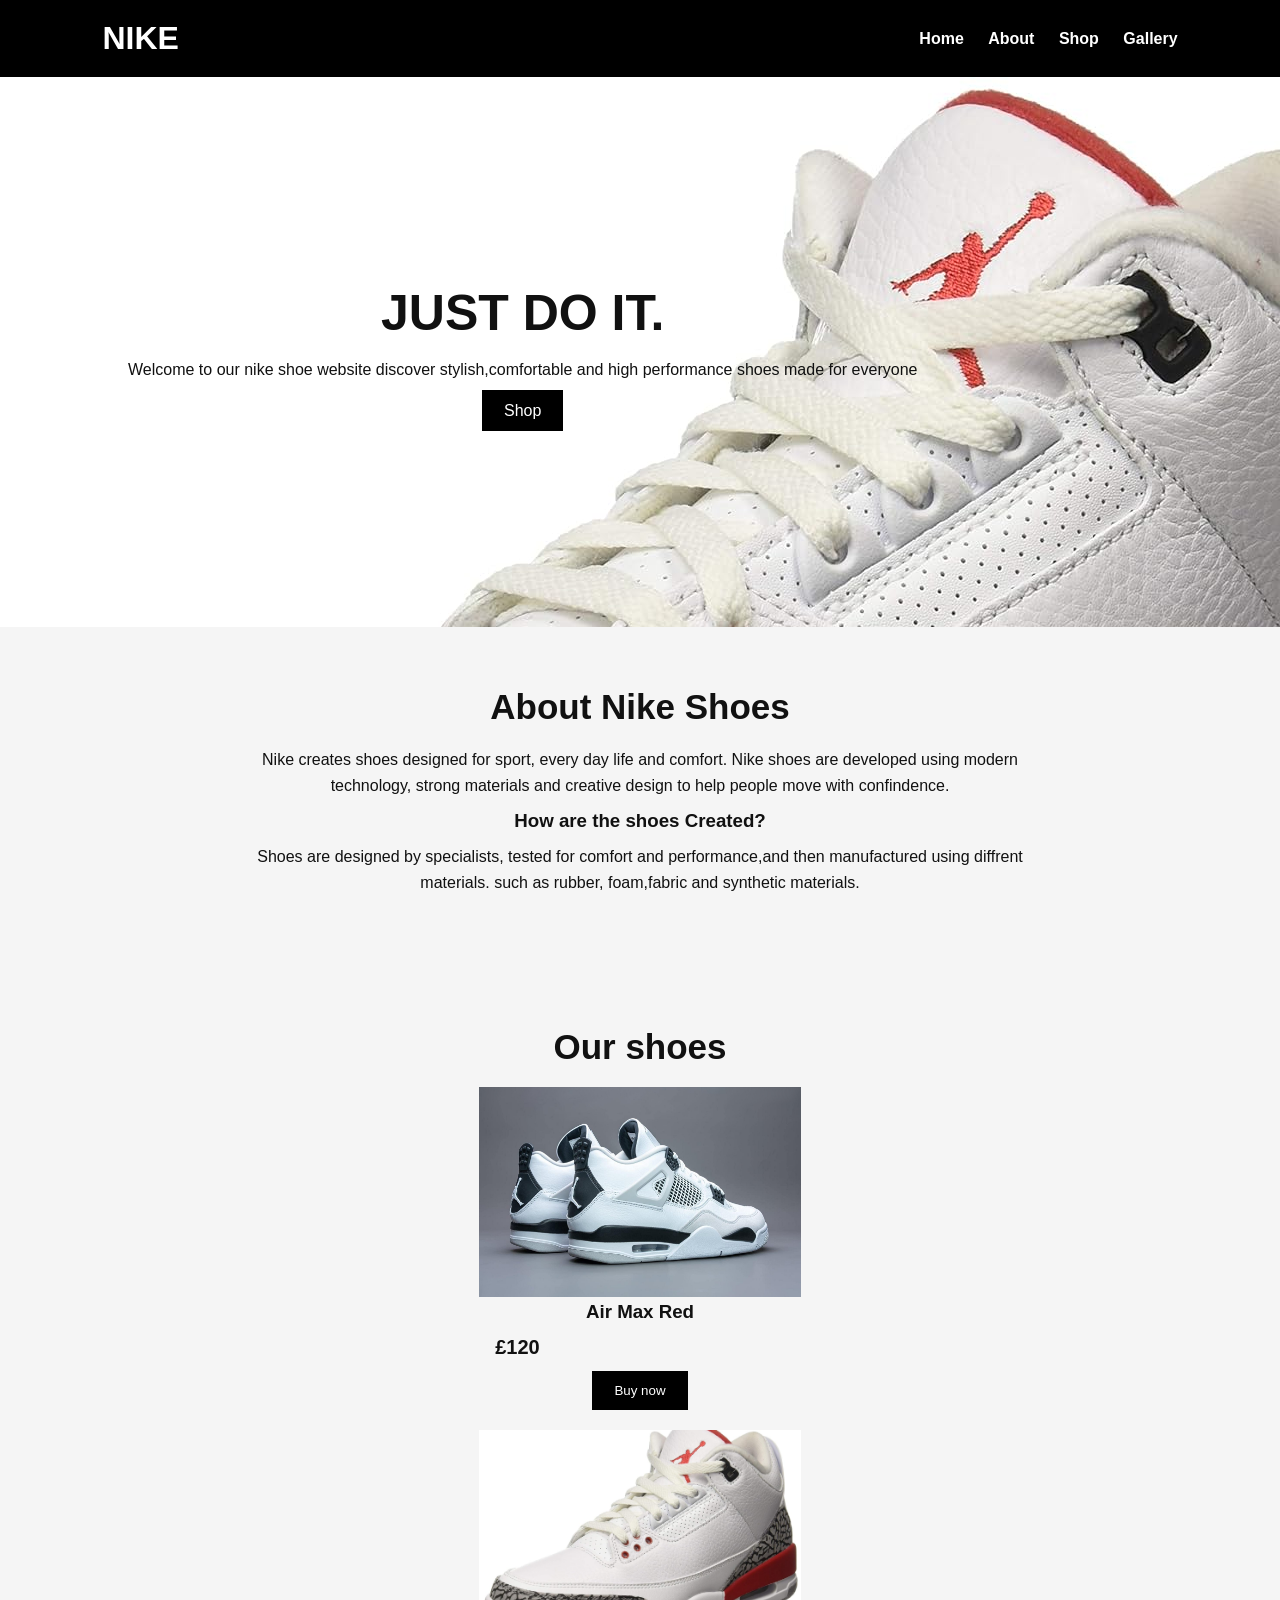
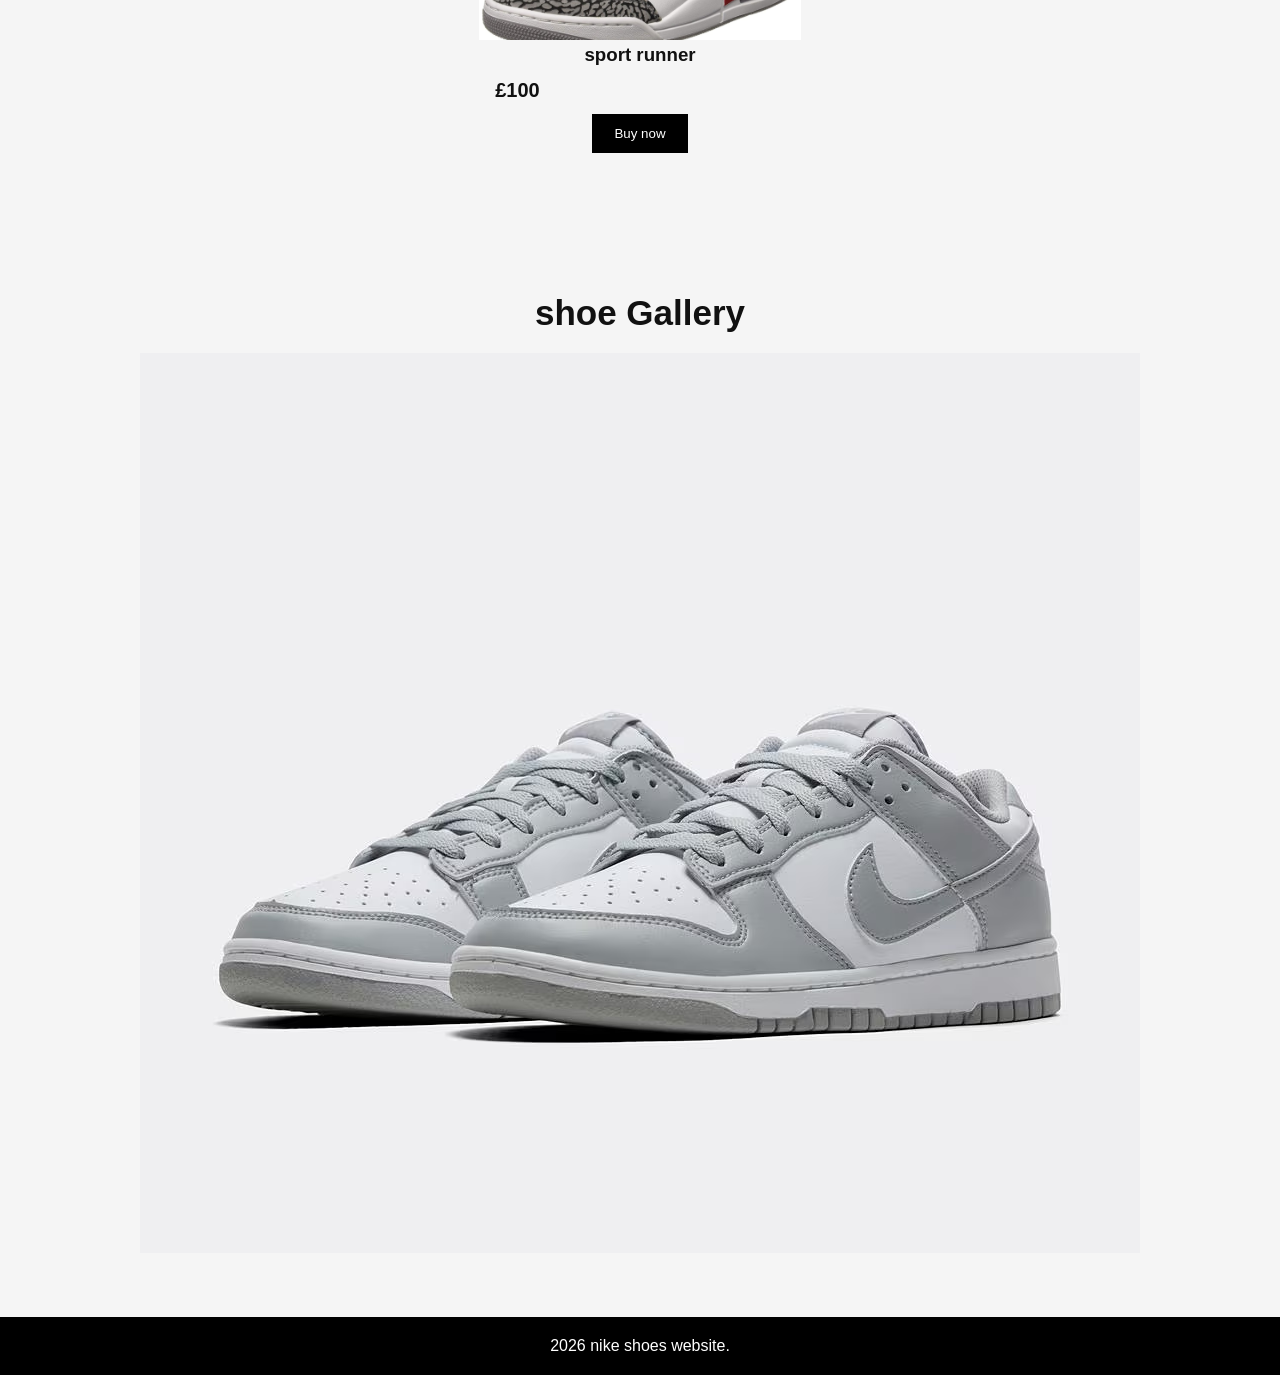
<file: index.html>
<!DOCTYPE html>
<html lang="en">

<head>
    <meta charset="UTF-8">
    <meta name="viewport" content="width=device-width, initial-scale=1.0">
    <title>Nike shoes</title>
    <link rel="stylesheet" href="style.css">
    
</head>

<body>

    <!-- header -->
    <header>
        <h1>NIKE</h1>
        <!-- nav -->
        <nav>
            <a href="index.html">Home</a>
            <a href="about.html">About</a>
            <a href="shop.html">Shop</a>
            <a href="gallery.html">Gallery</a>
        </nav>
    </header>

    <!-- section -->
    <section id="Home" class="hero">
        <!-- div -->
        <div>
            <h2>JUST DO IT.</h2>
            <p>Welcome to our nike shoe website
                discover stylish,comfortable and high
                performance shoes made for everyone
            </p>
            <a href="shop.html" class="btn">Shop</a>
        </div>
    </section>

    <!-- section -->
    <section id="About">
        <h2>About Nike Shoes</h2>
        <p>
            Nike creates shoes designed for sport,
            every day life and comfort.
            Nike shoes are developed using modern
            technology, strong materials
            and creative design to help people
            move with confindence.
        </p>

        <h3>How are the shoes Created?</h3>
        <p>
            Shoes are designed by specialists,
            tested for comfort and performance,and
            then manufactured using diffrent materials.
            such as rubber, foam,fabric and synthetic materials.</p>
    </section>

    <!-- ssection -->
    <section id="shoes">
        <!-- div -->
        <h2>Our shoes</h2>
        <div class="shoes-container">
            <div class="shoe">
                <img src="./images/Nike-Air-Jordan-4_Cover.jpg" width="2" alt="">

                <h3>Air Max Red</h3>
                <p>£120</p>
                <button>Buy now</button>
            </div>
            <div class="shoe">
                <img src="./images/nikeshoe.jpg" width="260" height="210">
                <h3>sport runner</h3>
                <p>£100</p>
                <button>Buy now</button>

            </div>
        </div>
    </section>
    <!-- section -->
    <section id="Gallery">
        <h2>shoe Gallery</h2>
        <div class="Gallery">
            <img src="./images/nike shoe 1.avif">  
    </section>
    </div>

    <footer>
        <p>2026 nike shoes website.</p>
    </footer>
</body>

</html>
</file>
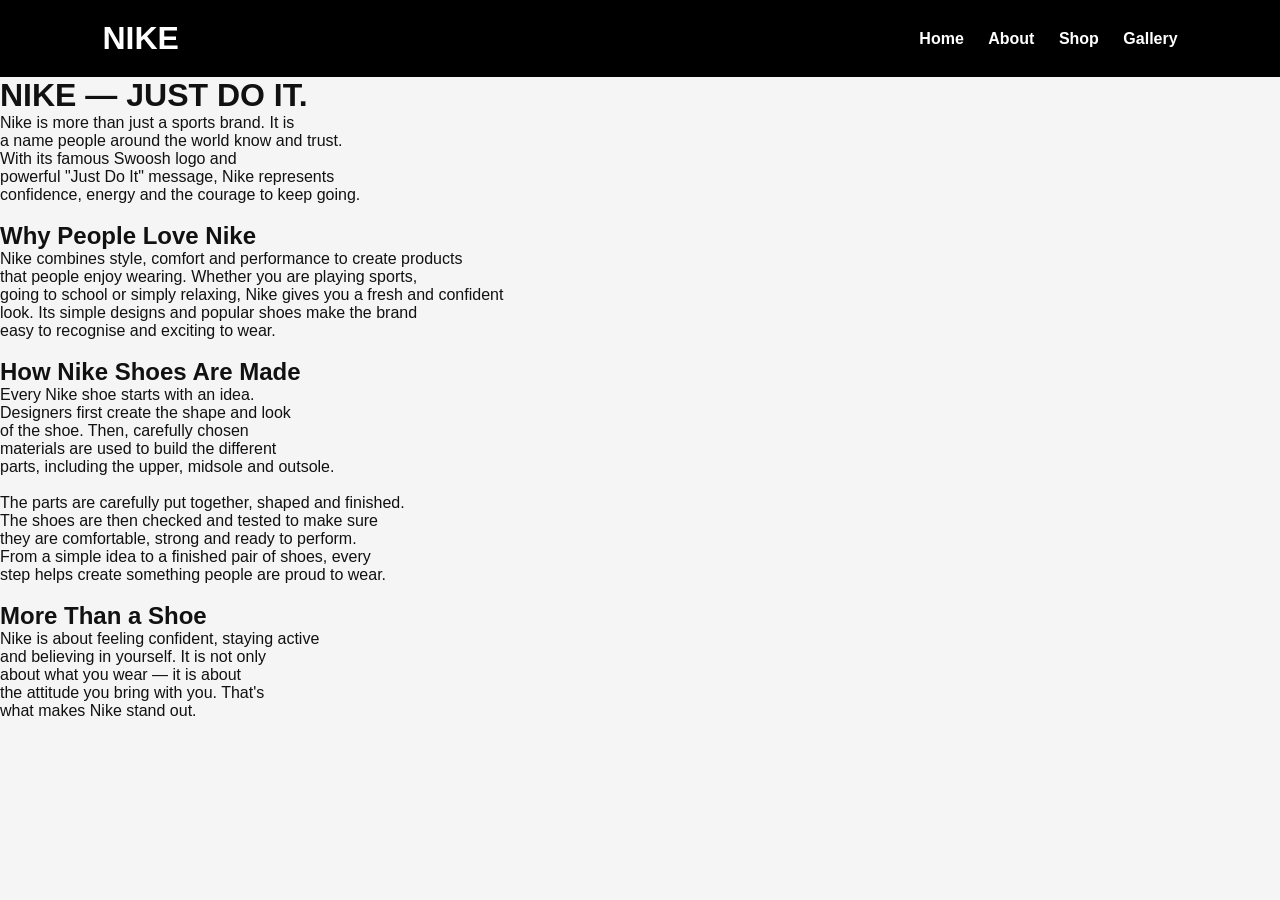
<file: about.html>
<!DOCTYPE html>
<html lang="en">

<head>
    <meta charset="UTF-8">
    <meta name="viewport" content="width=device-width, initial-scale=1.0">
    <title>Nike shoe</title>
    <link rel="stylesheet" href="about.css">
</head>

<body>
    <!-- header -->
    <header>
        <h1>NIKE</h1>
        <!-- nav -->
        <nav>
            <a href="index.html">Home</a>
            <a href="about.html">About</a>
            <a href="shop.html">Shop</a>
            <a href="gallery.html">Gallery</a>
        </nav>
    </header>
<h1>NIKE — JUST DO IT.</h1>

    <p>
        Nike is more than just a sports brand. It is <br> a name people around
        the world  know and trust. <br> With its famous Swoosh logo and <br>
        powerful "Just Do It" message, Nike represents <br> confidence,
        energy and the courage to keep going.
    </p>

    <br>

    <h2><b>Why People Love Nike</b></h2>

    <p>
        Nike combines style, comfort and performance to create products <br>
        that people enjoy wearing. Whether you are playing sports, <br>
        going to school or simply relaxing, Nike gives you a fresh and
        confident <br> look. Its simple designs and popular shoes make the
        brand <br> easy to recognise and exciting to wear.
    </p>

    <br>

    <h2><b>How Nike Shoes Are Made</b></h2>

    <p>
        Every Nike shoe starts with an idea. <br> Designers first create the
        shape and look <br> of the shoe. Then, carefully chosen <br> materials are
        used to build the different <br> parts, including the upper, midsole
        and outsole.
    </p>

    <br>

    <p>
        The parts are carefully put together, shaped and finished. <br>
        The shoes are then checked and tested to make sure <br> they are
        comfortable, strong and ready to perform. <br> From a simple idea
        to a finished pair of shoes, every <br> step helps create something
        people are proud to wear.
    </p>

    <br>

    <h2><b>More Than a Shoe</b></h2>

    <p>
        Nike is about feeling confident, staying active <br> and believing
        in yourself. It is not only <br> about what you wear — it is about <br>
        
        the attitude you bring with you. That's <br> what makes Nike
        stand out.
    </p>
  
</body>

</html>
</file>
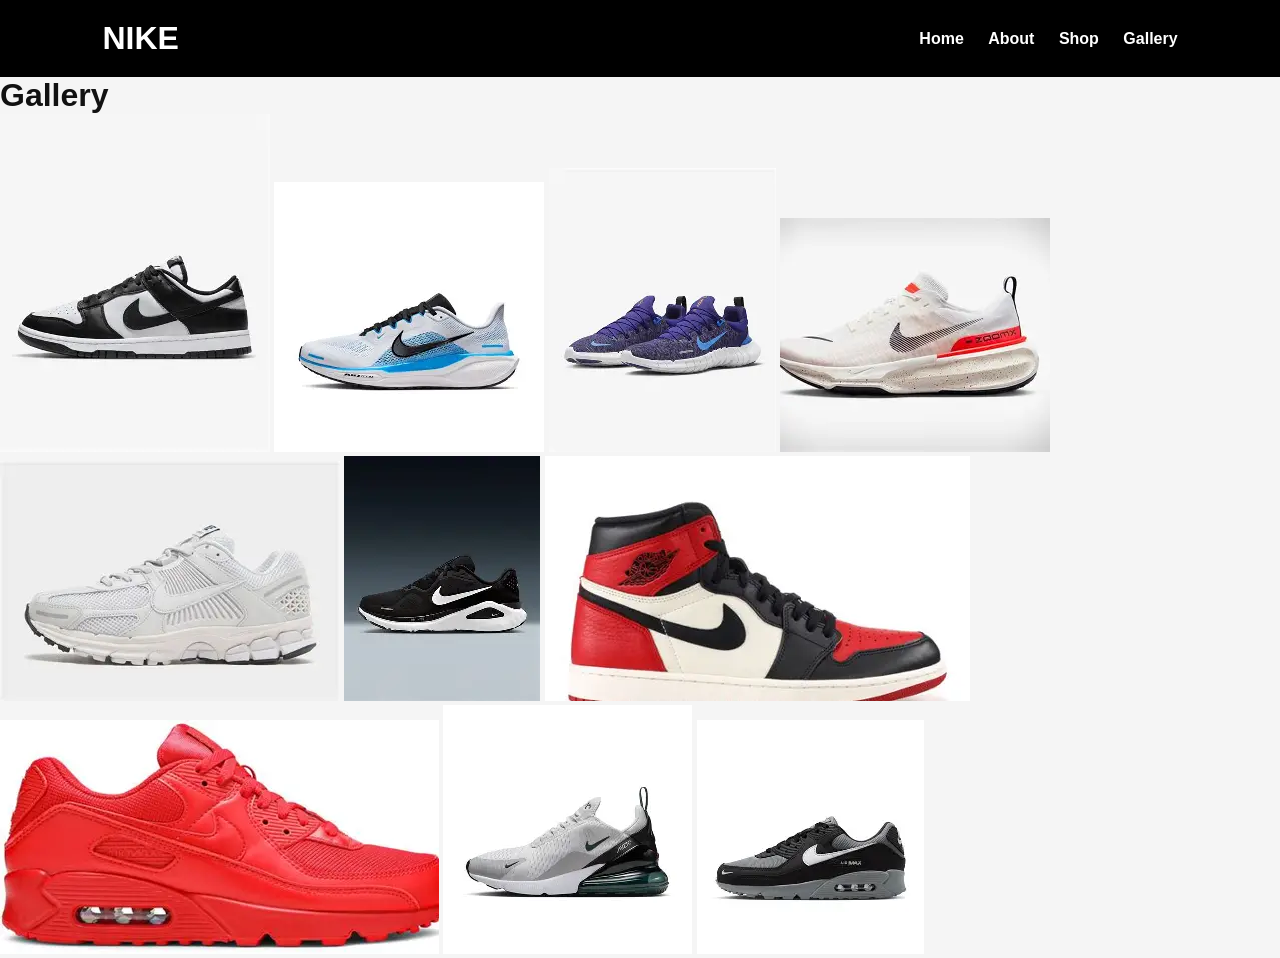
<file: gallery.html>
<!DOCTYPE html>
<html lang="en">

<head>
    <meta charset="UTF-8">
    <meta name="viewport" content="width=device-width, initial-scale=1.0">
    <title>Nike shoe</title>
    <link rel="stylesheet" href="gallery.css">
</head>

<body>

    
    <!-- header -->
    <header>
        <h1>NIKE</h1>
        <!-- nav -->
        <nav>
            <a href="index.html">Home</a>
            <a href="about.html">About</a>
            <a href="shop.html">Shop</a>
            <a href="gallery.html">Gallery</a>
        </nav>
    </header>
    <b>
        <h1>Gallery</h1>
    </b>


    <img src="./images/nike dunk low.webp" alt="">
    <img src="./images/nike pegsus.webp" alt="">
    <img src="./images/nike free run.webp" alt="">
    <img src="./images/nike invincible.webp" alt="">
    <img src="./images/nike vomeros.webp" alt="">
    <img src="./images/nike structure.webp" alt="">
    <img src="./images/nike air jordan 1.webp" alt="">
    <img src="./images/red air forces.webp" alt="">
    <img src="./images/nike air max 270.webp" alt="">
    <img src="./images/nike air max 90.webp" alt="">
</body>

</html>
</file>
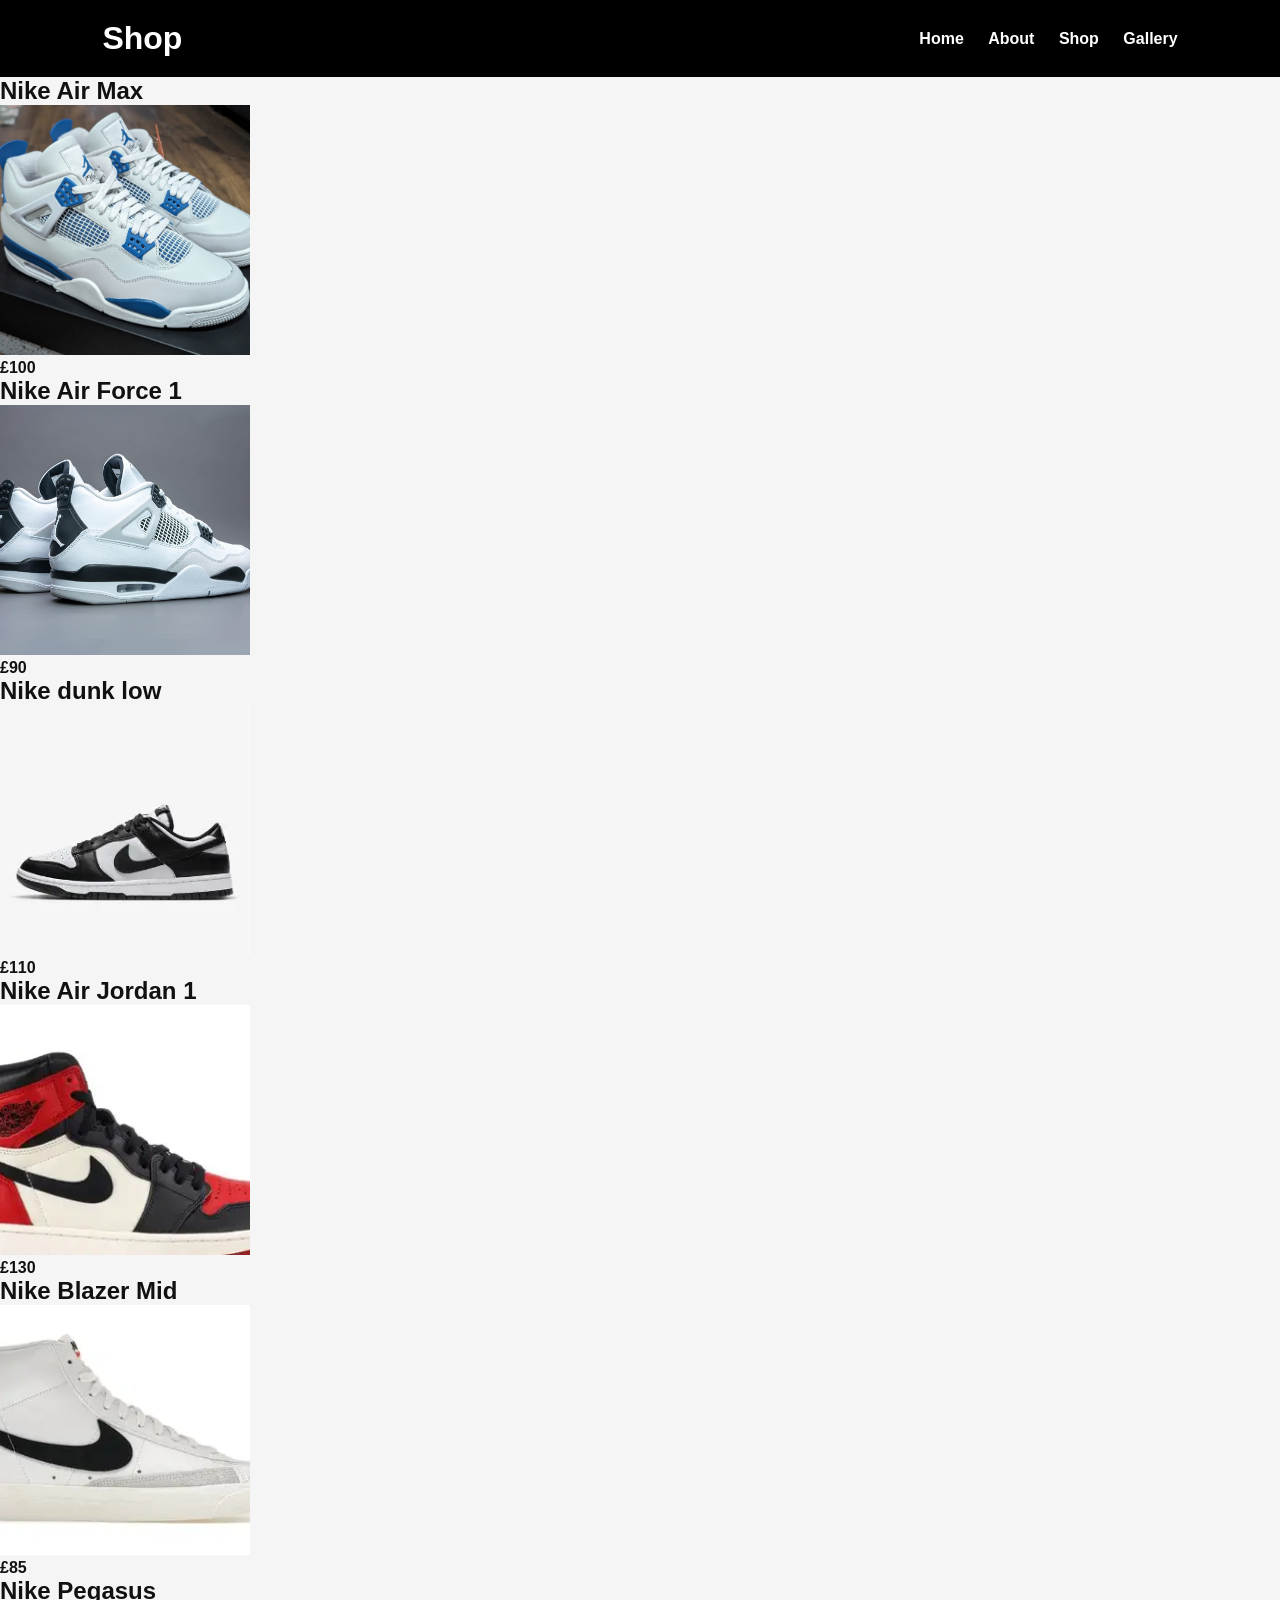
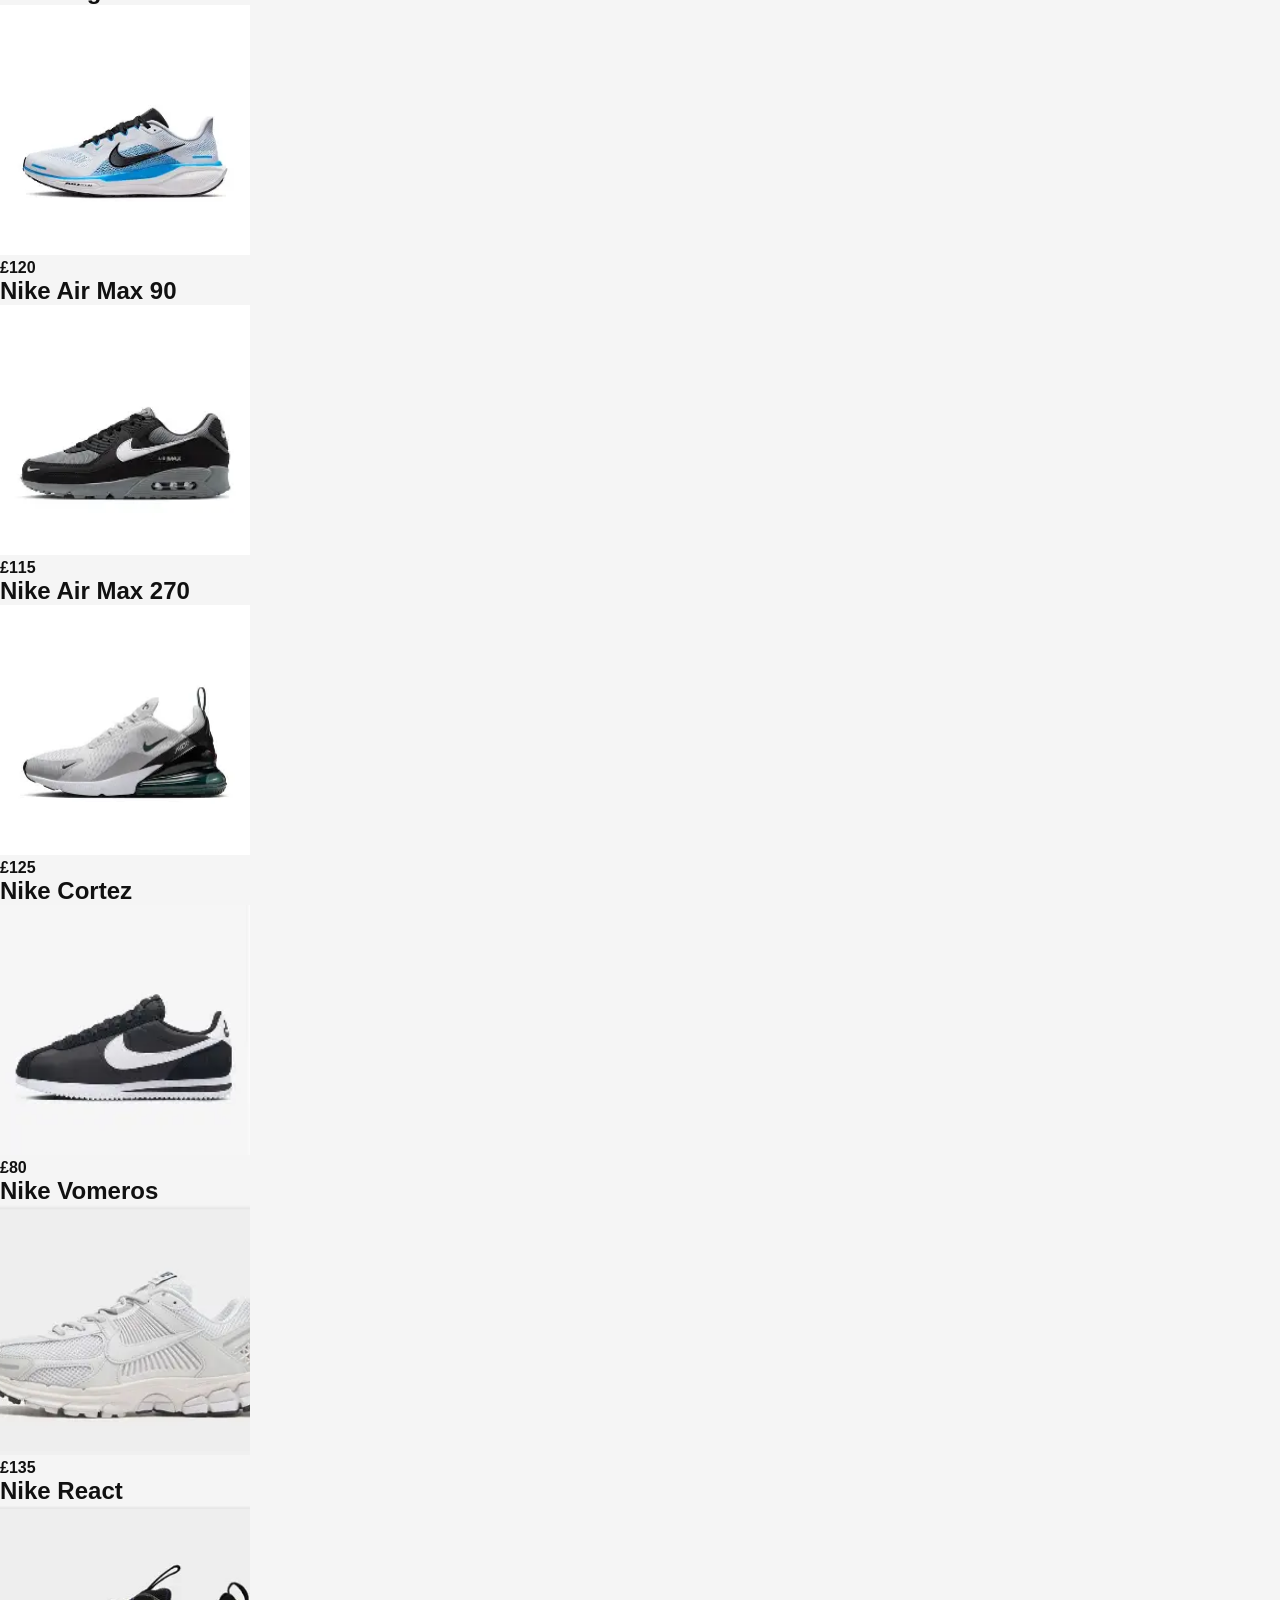
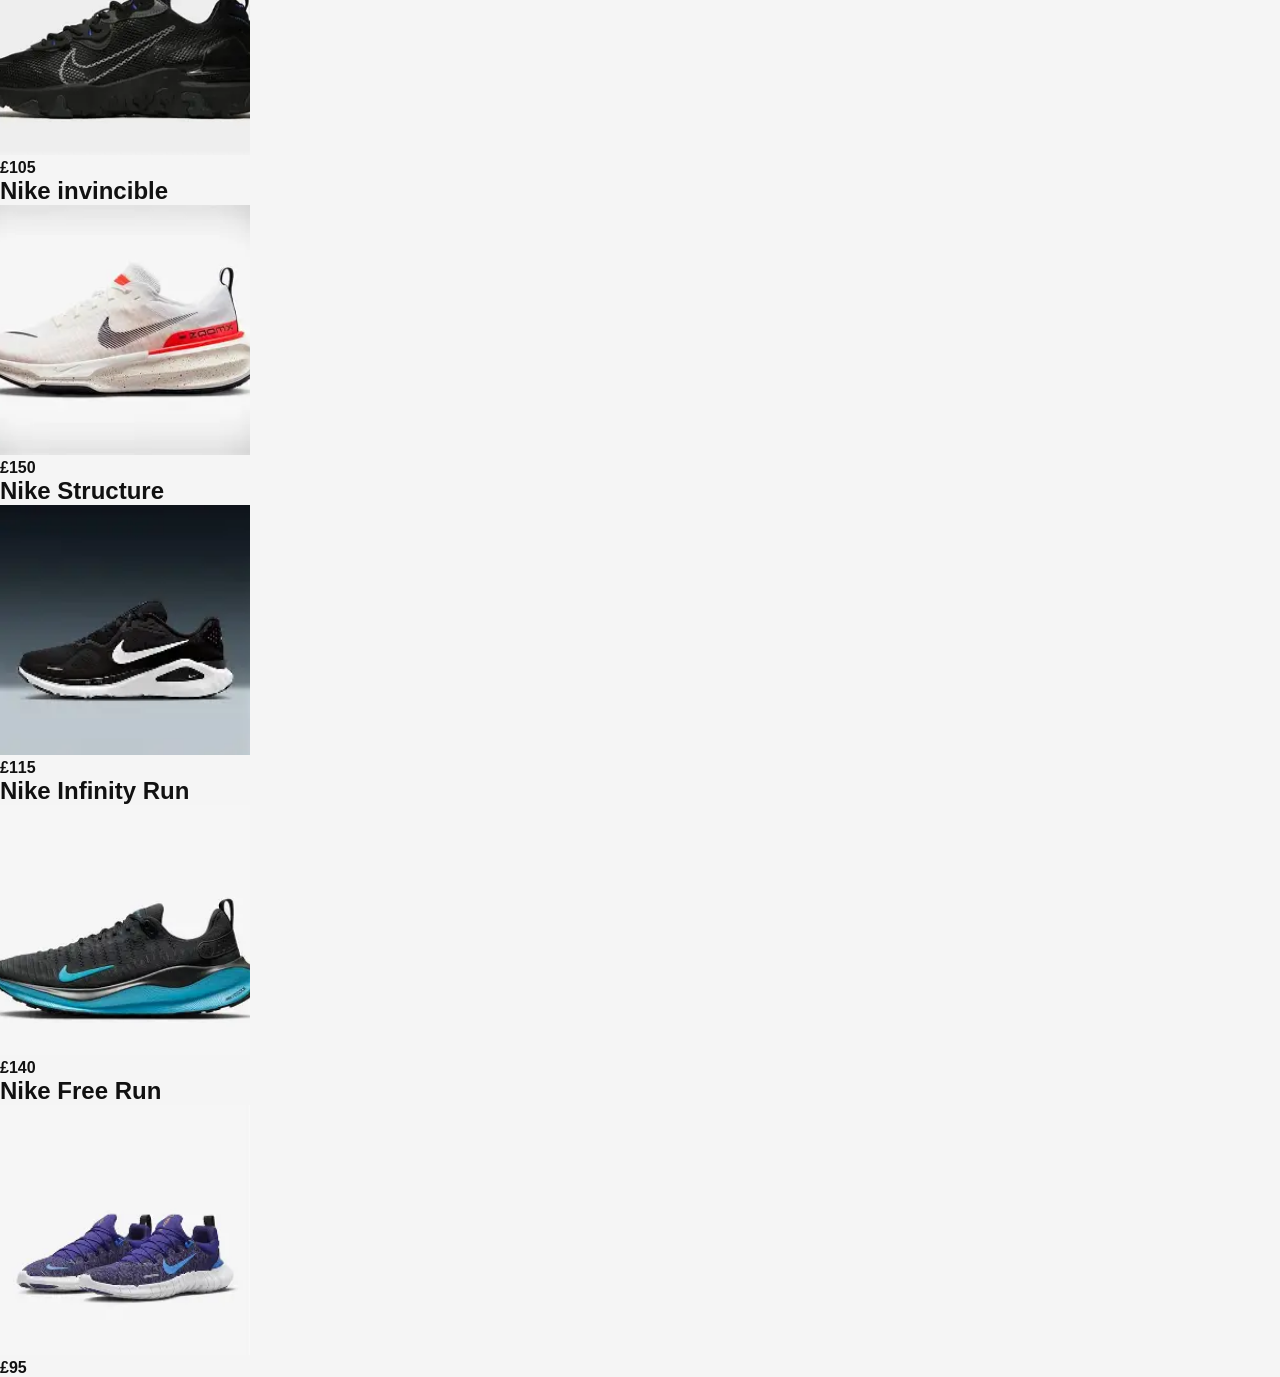
<file: shop.html>
<!DOCTYPE html>
<html lang="en">

<head>
    <meta charset="UTF-8">
    <meta name="viewport" content="width=device-width, initial-scale=1.0">
    <title>Document</title>
    <link rel="stylesheet" href="shop.css">
</head>

<body>
    <!-- header -->
    <header>
        <h1>Shop</h1>
        <!-- nav -->
        <nav>
            <a href="index.html">Home</a>
            <a href="about.html">About</a>
            <a href="shop.html">Shop</a>
            <a href="gallery.html">Gallery</a>
        </nav>
    </header>

    <div class="Shop">
   
        <div class="item">
            <h2> Nike Air Max </h2>
            <img src="./images/jordans 1.webp" width="250" height="200" alt="">
              <br>
            <b>£100</b>
        </div>
          
        <div class="item">
            <h2>Nike Air Force 1</h2>
            <img src="./images/Nike-Air-Jordan-4_Cover.jpg" width="250" height="200" alt="">
            <br>
            <b>£90</b>
        </div>
        
        <div class="item">
            <h2>Nike dunk low</h2>
            <img src="./images/nike dunk low.webp" alt="">
            <br>
            <b>£110</b>
        </div>
           
        <div class="item">
            <h2>Nike Air Jordan 1</h2>
            <img src="./images/nike air jordan 1.webp" alt="">
            <br>
            <b>£130</b>
        </div>
           
        <div class="item">
            <h2>Nike Blazer Mid</h2>
            <img src="./images/nike blazer mid'.webp" alt="">
            <br>
            <b>£85</b>
        </div>
           
        <div class="item">
            <h2>Nike Pegasus</h2>
            <img src="./images/nike pegsus.webp" width="400" height="400" alt="">
            <br>
            <b>£120</b>
        </div>
        
        <div class="item">
            <h2>Nike Air Max 90</h2>
            <img src="./images/nike air max 90.webp" alt="">
            <br>
            <b>£115</b>
        </div>
           
        <div class="item">
            <h2>Nike Air Max 270</h2>
            <img src="./images/nike air max 270.webp" alt="">
            <br>
            <b>£125</b>
        </div>
           
        <div class="item">
            <h2>Nike Cortez</h2>
            <img src="./images/nike cortez.webp" alt="">
            <br>
            <b>£80</b>
        </div> 
            
        <div class="item">
            <h2> Nike Vomeros</h2>
            <img src="./images/nike vomeros.webp" alt="">
            <br>
            <b>£135</b>
        </div>
        
        <div class="item">
            <h2>Nike React</h2>
            <img src="./images/nike react.webp" alt="">
            <br>
            <b>£105</b>
        </div>
           
        <div class="item">
            <h2>Nike invincible</h2>
            <img src="./images/nike invincible.webp" alt="">
            <br>
            <b>£150</b>
        </div>
           
        <div class="item">
            <h2>Nike Structure</h2>
            <img src="./images/nike structure.webp" alt="">
            <br>
            <b>£115</b>
        </div>
           
        <div class="item">
            <h2>Nike Infinity Run</h2>
            <img src="./images/nike infinity run.webp" alt="">
            <br>
            <b>£140</b>
        </div>
           
        <div class="item">
            <h2>Nike Free Run</h2>
            <img src="./images/nike free run.webp" alt="">
            <br>
            <b>£95</b>
        </div>
        
    </div>
</body>

</html>
</file>
<file: style.css>
*{
    margin: 0;
    padding: 0;
    box-sizing: border-box;
}

body{
    font-family: Arial, sans-serif;
    background: #f5f5f5;
    color: #111; 
}

header{
    background: #000;
    color: #fff;
    padding:  20px 8%;
    display: flex;
    justify-content: space-between;
    align-items: center;
}

header h1{
    font-size: 32px;
}

nav a{
    color: #fff;
    text-decoration: none;
    margin-left: 20px;
    font-weight: bold;
}

nav a:hover{
    color: #aaa;
}

.hero{
    height: 550px;
    padding: 80px 10%;
    display: flex; 
    align-items: center;
    background: url(./images/nikeshoe.jpg);
}

.hero-text{
      background: #fff;
      padding: 35px;
      max-width: 500px;  
}

.hero h2{
    font-size: 50px;
    margin-bottom: 15px;
}

.hero p{
    line-height: 1.6;
    margin-bottom: 20px;
}

.btn, button{
    background-color:#000 ;
    color: #fff;
    padding: 12px 22px;
    border: 0;
    text-decoration: none;
    cursor: pointer;
}

section{
    padding: 60px 8%;
    text-align: center;
}

section h2{
    font-size:35px ;
    margin-bottom: 20px;
}

section p{
    max-width: 800px;
    margin: 12px auto;
    line-height: 1.6;
}

.page-title{
    background: #111;
    color: #fff;
}
    
.features
.shoe-container{
    display: flex;
    justify-content: center;
    gap: 25px;
    flex-wrap: wrap;
}

.features div
.shoe{
    background: #fff;
    padding: 20px;
    width: 280px;
    box-shadow: 0 3px  10px
    #ccc;
}

.shoe{
    padding: 0 0 20px;
}

.shoe img{
    width: 30%;
    height: 210px;
    object-fit: cover;
}

shoe h3{
    margin: 15px 0 8px;
}

.shoe p {
    margin: 8px 15px
}

.shoe p:first-of-type{
     font-size: 20px;
     font-weight: bold;
} 

.gallery{
     display: grid;
     grid-template-columns: repeat(3, 1fr);
     gap: 20px;
}

.gallery img{
    width: 100%;
    height: 240px;
    object-fit: cover;
}


.gallery img:hover{
    transform: scale(1.03);
}
   

footer{
    background: #000;
    color: #fff;
    text-align: center;
    padding: 20px;
}

@media ( max-width: 700px) {
header {
    flex-direction: column;
    gap: 15px;
}


nav a{
    margin: 5px;
}

.hero h2{
    font-size: 38px;
}

.gallery{
    grid-template-columns: 1fr;
}
}
</file>
<file: about.css>
*{
    margin: 0;
    padding: 0;
    box-sizing: border-box;
}

body{
    font-family: Arial, sans-serif;
    background: #f5f5f5;
    color: #111; 
}

header{
    background: #000;
    color: #fff;
    padding:  20px 8%;
    display: flex;
    justify-content: space-between;
    align-items: center;
}

header h1{
    font-size: 32px;
}

nav a{
    color: #fff;
    text-decoration: none;
    margin-left: 20px;
    font-weight: bold;
}

nav a:hover{
    color: #aaa;
}

.shop-list {
    display: flex;
    gap: 30px;
    flex-wrap: wrap;
}

.items {
    border: 2px solid black;
    padding: 20px;
    width: 200px;
    text-align: center;
}
</file>
<file: gallery.css>
*{
    margin: 0;
    padding: 0;
    box-sizing: border-box;
}

body{
    font-family: Arial, sans-serif;
    background: #f5f5f5;
    color: #111; 
}

header{
    background: #000;
    color: #fff;
    padding:  20px 8%;
    display: flex;
    justify-content: space-between;
    align-items: center;
}

header h1{
    font-size: 32px;
}

nav a{
    color: #fff;
    text-decoration: none;
    margin-left: 20px;
    font-weight: bold;
}

nav a:hover{
    color: #aaa;
}

.shop-list {
    display: flex;
    gap: 30px;
    flex-wrap: wrap;
}

.items {
    border: 2px solid black;
    padding: 20px;
    width: 200px;
    text-align: center;
}
</file>
<file: shop.css>
*{
    margin: 0;
    padding: 0;
    box-sizing: border-box;
}

body{
    font-family: Arial, sans-serif;
    background: #f5f5f5;
    color: #111; 
}

header{
    background: #000;
    color: #fff;
    padding:  20px 8%;
    display: flex;
    justify-content: space-between;
    align-items: center;
}

header h1{
    font-size: 32px;
}

nav a{
    color: #fff;
    text-decoration: none;
    margin-left: 20px;
    font-weight: bold;
}

nav a:hover{
    color: #aaa;
}

.shop-list {
    display: flex;
    gap: 30px;
    flex-wrap: wrap;
}

.items {
    border: 2px solid black;
    padding: 20px;
    width: 200px;
    text-align: center;
}

.shop {
    display: flex;
    flex-direction: row;
    gap: 20px;
    flex-wrap: wrap;
}

.item {
    width: 250px;
}

.item img {
      width: 250px;
      height: 250px;
      object-fit: cover;
}
</file>
